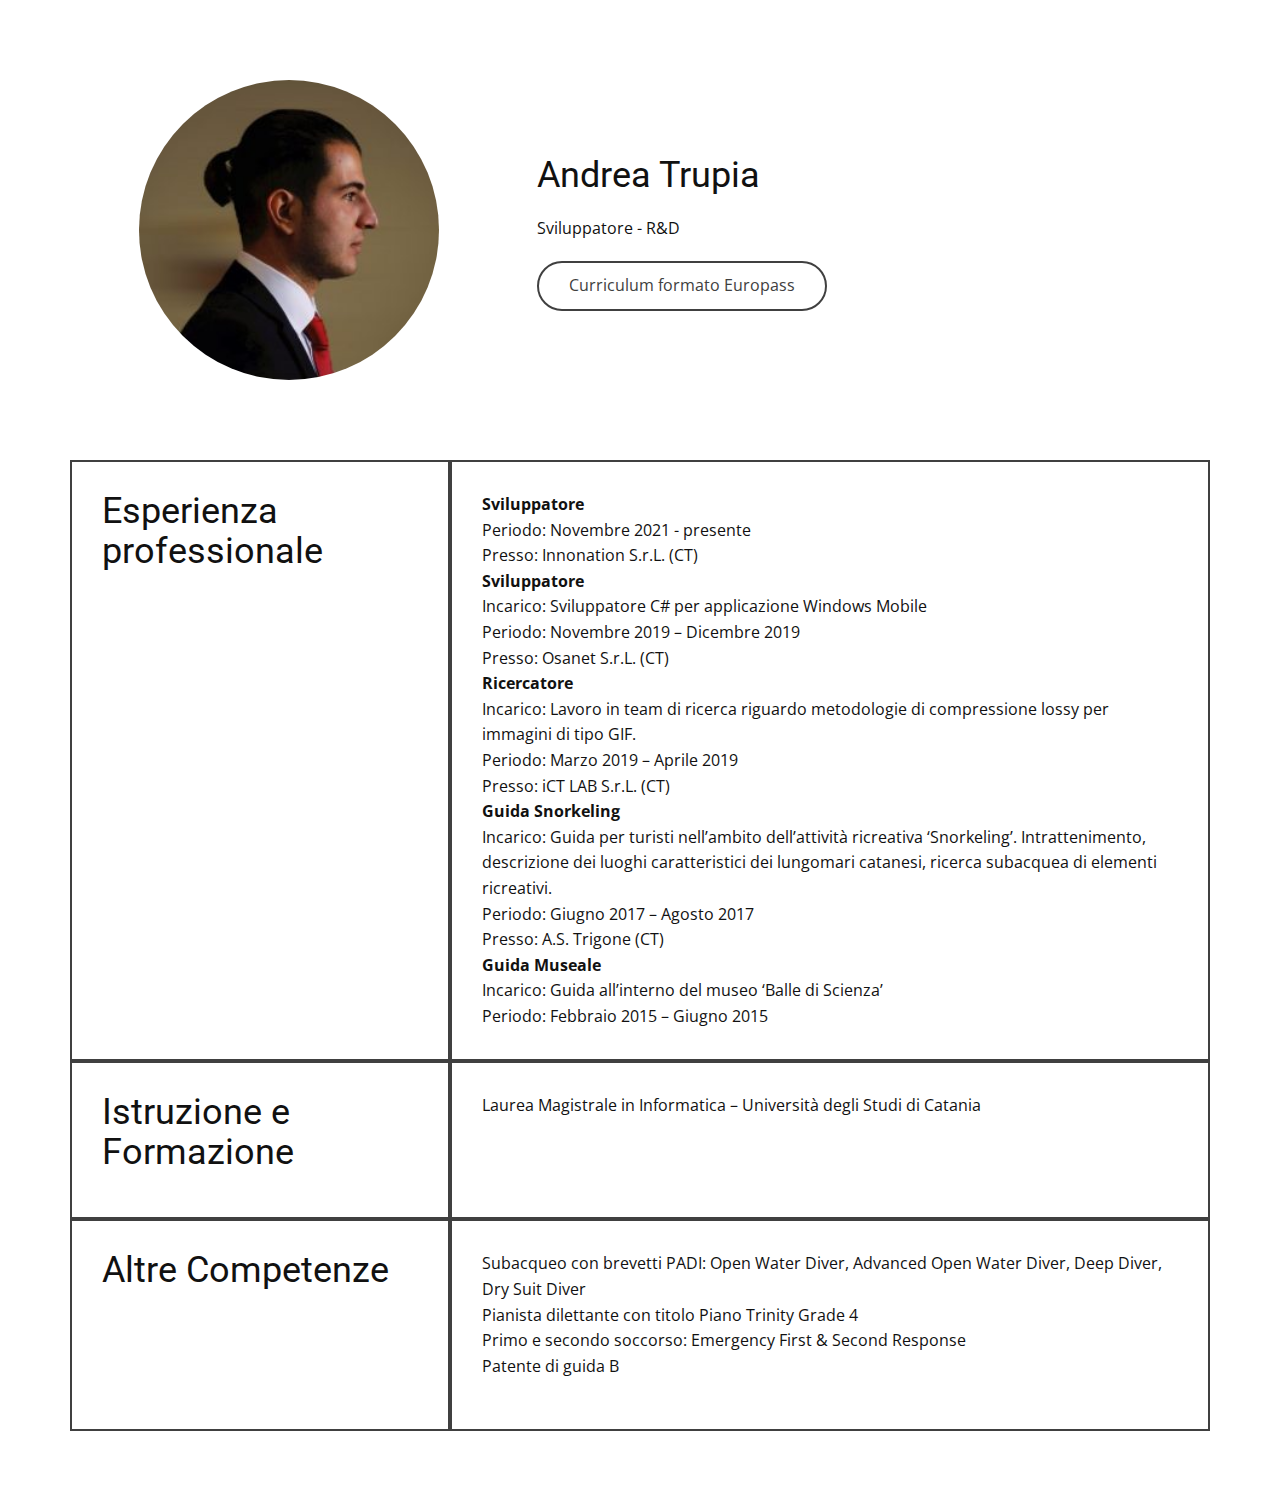
<file: index.html>
<!DOCTYPE html>
<html style="font-size: 16px;">
  <head>
    <meta name="viewport" content="width=device-width, initial-scale=1.0">
    <meta charset="utf-8">
    <meta name="keywords" content="">
    <meta name="description" content="Studente - Corso di Laurea Magistrale in Informatica - Università degli Studi di Catania">
    <meta name="page_type" content="np-template-header-footer-from-plugin">
    <title>Andrea Trupia - Informatico</title>
    <link rel="stylesheet" href="nicepage.css" media="screen">
<link rel="stylesheet" href="Andrea-Trupia---Informatico.css" media="screen">
    <script class="u-script" type="text/javascript" src="jquery.js" defer=""></script>
    <script class="u-script" type="text/javascript" src="nicepage.js" defer=""></script>
    <meta name="generator" content="Nicepage 3.13.1, nicepage.com">
    <link rel="icon" href="images/favicon.jpg">
    <link id="u-theme-google-font" rel="stylesheet" href="https://fonts.googleapis.com/css?family=Roboto:100,100i,300,300i,400,400i,500,500i,700,700i,900,900i|Open+Sans:300,300i,400,400i,600,600i,700,700i,800,800i">
    
    
    
    <script type="application/ld+json">{
		"@context": "http://schema.org",
		"@type": "Organization",
		"name": "Andrea Trupia - Informatico",
		"url": "index.html"
}</script>
    <meta property="og:title" content="Andrea Trupia - Informatico">
    <meta property="og:type" content="website">
    <meta property="og:description" content="Studente - Corso di Laurea Magistrale in Informatica - Università degli Studi di Catania">
    <meta name="theme-color" content="#478ac9">
    <link rel="canonical" href="index.html">
    <meta property="og:url" content="index.html">
  </head>
  <body data-home-page="Andrea-Trupia---Informatico.html" data-home-page-title="Andrea Trupia - Informatico" class="u-body">
    <section class="u-clearfix u-section-1" id="sec-e38b">
      <div class="u-clearfix u-sheet u-sheet-1">
        <div class="u-clearfix u-expanded-width u-gutter-0 u-layout-wrap u-layout-wrap-1">
          <div class="u-layout">
            <div class="u-layout-row">
              <div class="u-align-center u-container-style u-layout-cell u-left-cell u-size-23 u-layout-cell-1">
                <div class="u-container-layout u-valign-middle u-container-layout-1">
                  <div alt="" class="u-image u-image-circle u-image-1" src="" data-image-width="248" data-image-height="248"></div>
                </div>
              </div>
              <div class="u-align-left u-container-style u-layout-cell u-right-cell u-size-37 u-layout-cell-2">
                <div class="u-container-layout u-container-layout-2">
                  <h2 class="u-text u-text-1">Andrea Trupia</h2>
                  <p class="u-text u-text-2">Sviluppatore - R&D</p>
                  <a href="EP.pdf" class="u-border-2 u-border-grey-75 u-btn u-btn-round u-button-style u-none u-radius-38 u-btn-1">Curriculum formato Europass<br>
                  </a>
                </div>
              </div>
            </div>
          </div>
        </div>
      </div>
    </section>
    <section class="u-clearfix u-section-2" id="sec-fb95">
      <div class="u-clearfix u-sheet u-sheet-1">
        <div class="u-clearfix u-expanded-width u-layout-wrap u-layout-wrap-1">
          <div class="u-layout">
            <div class="u-layout-col">
              <div class="u-size-20">
                <div class="u-layout-row">
                  <div class="u-container-style u-layout-cell u-left-cell u-shape-rectangle u-size-20 u-layout-cell-1">
                    <div class="u-border-2 u-border-grey-75 u-container-layout u-valign-middle-sm u-valign-middle-xs u-valign-top-lg u-valign-top-md u-valign-top-xl u-container-layout-1">
                      <h2 class="u-align-center-sm u-align-center-xs u-heading-font u-subtitle u-text u-text-1">Esperienza professionale</h2>
                    </div>
                  </div>
                  <div class="u-container-style u-layout-cell u-right-cell u-size-40 u-layout-cell-2">
                    <div class="u-border-2 u-border-grey-75 u-container-layout u-valign-top u-container-layout-2">
                      <p class="u-text u-text-2"><b>Sviluppatore<br>
                          <span style="font-weight: 400;"> Periodo: Novembre 2021 - presente</span>
                          <br>
                          <span style="font-weight: 400;"> Presso: Innonation S.r.L. (CT)</span>
                          <br>
                          <span style="font-weight: 400;"></span>Sviluppatore</b>
                        <br>Incarico:&nbsp;Sviluppatore C# per applicazione Windows Mobile<br>Periodo:&nbsp;Novembre 2019 – Dicembre 2019<br>Presso:&nbsp;Osanet S.r.L. (CT)<br><b>Ricercatore</b>
                        <br>Incarico:&nbsp;Lavoro in team di ricerca riguardo metodologie di compressione lossy per immagini di tipo GIF.<br>Periodo:&nbsp;Marzo 2019 – Aprile 2019<br>Presso:&nbsp;iCT LAB S.r.L. (CT)<br><b>Guida Snorkeling</b>
                        <br>Incarico:&nbsp;Guida per turisti nell’ambito dell’attività ricreativa ‘Snorkeling’. Intrattenimento, descrizione dei luoghi caratteristici dei lungomari catanesi, ricerca subacquea di elementi ricreativi.<br>Periodo:&nbsp;Giugno 2017 – Agosto 2017<br>Presso:&nbsp;A.S. Trigone (CT)<br><b>Guida Museale</b>
                        <br>Incarico:&nbsp;Guida all’interno del museo ‘Balle di Scienza’<br>Periodo:&nbsp;Febbraio 2015 – Giugno 2015
                      </p>
                    </div>
                  </div>
                </div>
              </div>
              <div class="u-size-20">
                <div class="u-layout-row">
                  <div class="u-container-style u-layout-cell u-left-cell u-size-20 u-layout-cell-3">
                    <div class="u-border-2 u-border-grey-75 u-container-layout u-valign-middle-sm u-valign-middle-xs u-valign-top-lg u-valign-top-md u-valign-top-xl u-container-layout-3">
                      <h2 class="u-align-center-sm u-align-center-xs u-heading-font u-subtitle u-text u-text-3">Istruzione e Formazione</h2>
                    </div>
                  </div>
                  <div class="u-container-style u-layout-cell u-right-cell u-size-40 u-layout-cell-4">
                    <div class="u-border-2 u-border-grey-75 u-container-layout u-container-layout-4">
                      <p class="u-text u-text-default u-text-4">Laurea Magistrale in Informatica – Università degli Studi di Catania</p>
                    </div>
                  </div>
                </div>
              </div>
              <div class="u-size-20">
                <div class="u-layout-row">
                  <div class="u-container-style u-layout-cell u-left-cell u-size-20 u-layout-cell-5">
                    <div class="u-border-2 u-border-grey-75 u-container-layout u-valign-middle-sm u-valign-middle-xs u-valign-top-lg u-valign-top-md u-valign-top-xl u-container-layout-5">
                      <h2 class="u-align-center-sm u-align-center-xs u-heading-font u-subtitle u-text u-text-5">Altre Competenze</h2>
                    </div>
                  </div>
                  <div class="u-container-style u-layout-cell u-right-cell u-size-40 u-layout-cell-6">
                    <div class="u-border-2 u-border-grey-75 u-container-layout u-container-layout-6">
                      <p class="u-text u-text-default u-text-6">Subacqueo con brevetti PADI: Open Water Diver, Advanced Open Water Diver, Deep Diver, Dry Suit Diver<br>Pianista dilettante con titolo Piano Trinity Grade 4<br>Primo e secondo soccorso: Emergency First &amp; Second Response<br>Patente di guida B
                      </p>
                    </div>
                  </div>
                </div>
              </div>
            </div>
          </div>
        </div>
      </div>
    </section>
    
    
    
  </body>
</html>
</file>
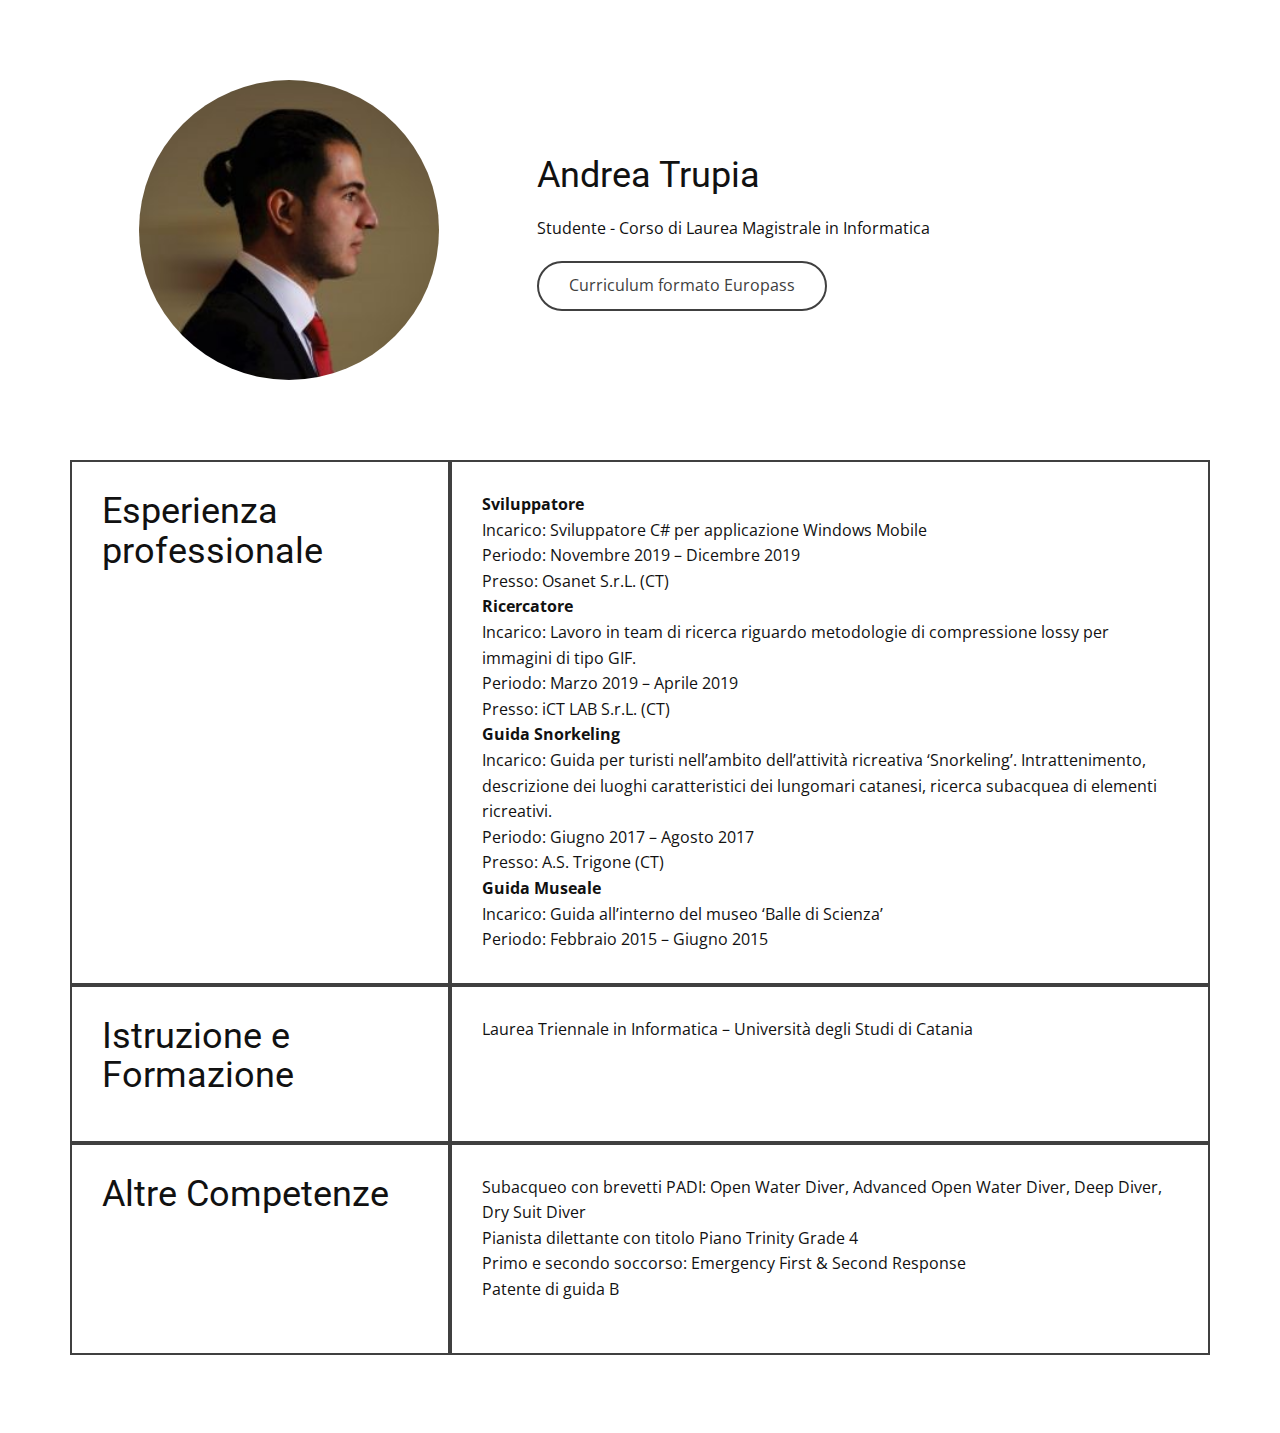
<file: Andrea-Trupia---Informatico.html>
<!DOCTYPE html>
<html style="font-size: 16px;">
  <head>
    <meta name="viewport" content="width=device-width, initial-scale=1.0">
    <meta charset="utf-8">
    <meta name="keywords" content="">
    <meta name="description" content="Studente - Corso di Laurea Magistrale in Informatica - Università degli Studi di Catania">
    <meta name="page_type" content="np-template-header-footer-from-plugin">
    <title>Andrea Trupia - Informatico</title>
    <link rel="stylesheet" href="nicepage.css" media="screen">
<link rel="stylesheet" href="Andrea-Trupia---Informatico.css" media="screen">
    <script class="u-script" type="text/javascript" src="jquery.js" defer=""></script>
    <script class="u-script" type="text/javascript" src="nicepage.js" defer=""></script>
    <meta name="generator" content="Nicepage 3.0.0, nicepage.com">
    <link rel="icon" href="images/favicon.jpg">
    <link id="u-theme-google-font" rel="stylesheet" href="https://fonts.googleapis.com/css?family=Roboto:100,100i,300,300i,400,400i,500,500i,700,700i,900,900i|Open+Sans:300,300i,400,400i,600,600i,700,700i,800,800i">
    
    
    
    <script type="application/ld+json">{
		"@context": "http://schema.org",
		"@type": "Organization",
		"name": "Andrea Trupia - Informatico",
		"url": "index.html"
}</script>
    <meta property="og:title" content="Andrea Trupia - Informatico">
    <meta property="og:type" content="website">
    <meta property="og:description" content="Studente - Corso di Laurea Magistrale in Informatica - Università degli Studi di Catania">
    <meta name="theme-color" content="#478ac9">
    <link rel="canonical" href="index.html">
    <meta property="og:url" content="index.html">
  </head>
  <body class="u-body">
    <section class="u-clearfix u-section-1" id="sec-e38b">
      <div class="u-clearfix u-sheet u-sheet-1">
        <div class="u-clearfix u-expanded-width u-gutter-0 u-layout-wrap u-layout-wrap-1">
          <div class="u-layout">
            <div class="u-layout-row">
              <div class="u-align-center u-container-style u-layout-cell u-left-cell u-size-23 u-layout-cell-1">
                <div class="u-container-layout u-valign-middle u-container-layout-1">
                  <div alt="" class="u-image u-image-circle u-image-1" src="" data-image-width="248" data-image-height="248"></div>
                </div>
              </div>
              <div class="u-align-left u-container-style u-layout-cell u-right-cell u-size-37 u-layout-cell-2">
                <div class="u-container-layout u-container-layout-2">
                  <h2 class="u-text u-text-1">Andrea Trupia</h2>
                  <p class="u-text u-text-2">Studente - Corso di Laurea Magistrale in Informatica</p>
                  <a href="EP.pdf" class="u-border-2 u-border-grey-75 u-btn u-btn-round u-button-style u-none u-radius-38 u-btn-1">Curriculum formato Europass<br>
                  </a>
                </div>
              </div>
            </div>
          </div>
        </div>
      </div>
    </section>
    <section class="u-clearfix u-section-2" id="sec-fb95">
      <div class="u-clearfix u-sheet u-sheet-1">
        <div class="u-clearfix u-expanded-width u-layout-wrap u-layout-wrap-1">
          <div class="u-layout">
            <div class="u-layout-col">
              <div class="u-size-20">
                <div class="u-layout-row">
                  <div class="u-container-style u-layout-cell u-left-cell u-shape-rectangle u-size-20 u-layout-cell-1">
                    <div class="u-border-2 u-border-grey-75 u-container-layout u-valign-middle-sm u-valign-middle-xs u-valign-top-lg u-valign-top-md u-valign-top-xl u-container-layout-1">
                      <h2 class="u-align-center-sm u-align-center-xs u-heading-font u-subtitle u-text u-text-1">Esperienza professionale</h2>
                    </div>
                  </div>
                  <div class="u-container-style u-layout-cell u-right-cell u-size-40 u-layout-cell-2">
                    <div class="u-border-2 u-border-grey-75 u-container-layout u-valign-top u-container-layout-2">
                      <p class="u-text u-text-default u-text-2"><b>Sviluppatore</b>
                        <br>Incarico:&nbsp;Sviluppatore C# per applicazione Windows Mobile<br>Periodo:&nbsp;Novembre 2019 – Dicembre 2019<br>Presso:&nbsp;Osanet S.r.L. (CT)<br><b>Ricercatore</b>
                        <br>Incarico:&nbsp;Lavoro in team di ricerca riguardo metodologie di compressione lossy per immagini di tipo GIF.<br>Periodo:&nbsp;Marzo 2019 – Aprile 2019<br>Presso:&nbsp;iCT LAB S.r.L. (CT)<br><b>Guida Snorkeling</b>
                        <br>Incarico:&nbsp;Guida per turisti nell’ambito dell’attività ricreativa ‘Snorkeling’. Intrattenimento, descrizione dei luoghi caratteristici dei lungomari catanesi, ricerca subacquea di elementi ricreativi.<br>Periodo:&nbsp;Giugno 2017 – Agosto 2017<br>Presso:&nbsp;A.S. Trigone (CT)<br><b>Guida Museale</b>
                        <br>Incarico:&nbsp;Guida all’interno del museo ‘Balle di Scienza’<br>Periodo:&nbsp;Febbraio 2015 – Giugno 2015
                      </p>
                    </div>
                  </div>
                </div>
              </div>
              <div class="u-size-20">
                <div class="u-layout-row">
                  <div class="u-container-style u-layout-cell u-left-cell u-size-20 u-layout-cell-3">
                    <div class="u-border-2 u-border-grey-75 u-container-layout u-valign-middle-sm u-valign-middle-xs u-valign-top-lg u-valign-top-md u-valign-top-xl u-container-layout-3">
                      <h2 class="u-align-center-sm u-align-center-xs u-heading-font u-subtitle u-text u-text-default u-text-3">Istruzione e Formazione</h2>
                    </div>
                  </div>
                  <div class="u-container-style u-layout-cell u-right-cell u-size-40 u-layout-cell-4">
                    <div class="u-border-2 u-border-grey-75 u-container-layout u-container-layout-4">
                      <p class="u-text u-text-default u-text-4">Laurea Triennale in Informatica – Università degli Studi di Catania</p>
                    </div>
                  </div>
                </div>
              </div>
              <div class="u-size-20">
                <div class="u-layout-row">
                  <div class="u-container-style u-layout-cell u-left-cell u-size-20 u-layout-cell-5">
                    <div class="u-border-2 u-border-grey-75 u-container-layout u-valign-middle-sm u-valign-middle-xs u-valign-top-lg u-valign-top-md u-valign-top-xl u-container-layout-5">
                      <h2 class="u-align-center-sm u-align-center-xs u-heading-font u-subtitle u-text u-text-default u-text-5">Altre Competenze</h2>
                    </div>
                  </div>
                  <div class="u-container-style u-layout-cell u-right-cell u-size-40 u-layout-cell-6">
                    <div class="u-border-2 u-border-grey-75 u-container-layout u-container-layout-6">
                      <p class="u-text u-text-default u-text-6">Subacqueo con brevetti PADI: Open Water Diver, Advanced Open Water Diver, Deep Diver, Dry Suit Diver<br>Pianista dilettante con titolo Piano Trinity Grade 4<br>Primo e secondo soccorso: Emergency First &amp; Second Response<br>Patente di guida B
                      </p>
                    </div>
                  </div>
                </div>
              </div>
            </div>
          </div>
        </div>
      </div>
    </section>
    
    
    
  </body>
</html>
</file>
<file: Andrea-Trupia---Informatico.css>
.u-section-1 .u-sheet-1 {
  min-height: 440px;
}

.u-section-1 .u-layout-wrap-1 {
  margin: 20px auto 0 0;
}

.u-section-1 .u-layout-cell-1 {
  min-height: 420px;
}

.u-section-1 .u-container-layout-1 {
  padding: 30px;
}

.u-section-1 .u-image-1 {
  width: 300px;
  height: 300px;
  background-image: url("images/cropped-79381860_10218549385080249_7082328383077482496_n.jpg");
  background-position: 50% 50%;
  margin: 0 auto;
}

.u-section-1 .u-layout-cell-2 {
  min-height: 420px;
}

.u-section-1 .u-container-layout-2 {
  padding: 30px;
}

.u-section-1 .u-text-1 {
  margin: 106px 0 0;
}

.u-section-1 .u-text-2 {
  margin: 20px 0 0;
}

.u-section-1 .u-btn-1 {
  border-style: solid;
  margin: 20px auto 0 0;
}

@media (max-width: 1199px) {
  .u-section-1 .u-sheet-1 {
    min-height: 26px;
  }

  .u-section-1 .u-layout-wrap-1 {
    margin-right: initial;
    margin-left: initial;
  }

  .u-section-1 .u-layout-cell-1 {
    min-height: 346px;
  }

  .u-section-1 .u-layout-cell-2 {
    min-height: 346px;
  }

  .u-section-1 .u-btn-1 {
    padding: 0;
  }
}

@media (max-width: 991px) {
  .u-section-1 .u-layout-cell-1 {
    min-height: 265px;
  }

  .u-section-1 .u-image-1 {
    width: 216px;
    height: 216px;
  }

  .u-section-1 .u-layout-cell-2 {
    min-height: 100px;
  }
}

@media (max-width: 767px) {
  .u-section-1 .u-layout-cell-1 {
    min-height: 518px;
  }

  .u-section-1 .u-container-layout-1 {
    padding-left: 10px;
    padding-right: 10px;
  }

  .u-section-1 .u-container-layout-2 {
    padding-left: 10px;
    padding-right: 10px;
  }
}

@media (max-width: 575px) {
  .u-section-1 .u-layout-cell-1 {
    min-height: 326px;
  }
}.u-section-2 .u-sheet-1 {
  min-height: 993px;
}

.u-section-2 .u-layout-wrap-1 {
  margin-top: 20px;
  margin-bottom: 60px;
}

.u-section-2 .u-layout-cell-1 {
  min-height: 510px;
}

.u-section-2 .u-container-layout-1 {
  padding: 30px;
}

.u-section-2 .u-text-1 {
  margin: 0;
}

.u-section-2 .u-layout-cell-2 {
  min-height: 158px;
}

.u-section-2 .u-container-layout-2 {
  padding: 30px;
}

.u-section-2 .u-text-2 {
  margin: 0;
}

.u-section-2 .u-layout-cell-3 {
  min-height: 158px;
}

.u-section-2 .u-container-layout-3 {
  padding: 30px;
}

.u-section-2 .u-text-3 {
  margin: 0;
}

.u-section-2 .u-layout-cell-4 {
  min-height: 133px;
}

.u-section-2 .u-container-layout-4 {
  padding: 30px;
}

.u-section-2 .u-text-4 {
  margin-top: 0;
}

.u-section-2 .u-layout-cell-5 {
  min-height: 133px;
}

.u-section-2 .u-container-layout-5 {
  padding: 30px;
}

.u-section-2 .u-text-5 {
  margin: 0 auto 0 0;
}

.u-section-2 .u-layout-cell-6 {
  min-height: 133px;
}

.u-section-2 .u-container-layout-6 {
  padding: 30px;
}

.u-section-2 .u-text-6 {
  margin-top: 0;
}

@media (max-width: 1199px) {
  .u-section-2 .u-sheet-1 {
    min-height: 918px;
  }

  .u-section-2 .u-layout-wrap-1 {
    position: relative;
  }

  .u-section-2 .u-layout-cell-1 {
    min-height: 421px;
  }

  .u-section-2 .u-layout-cell-2 {
    min-height: 130px;
  }

  .u-section-2 .u-layout-cell-3 {
    min-height: 130px;
  }

  .u-section-2 .u-layout-cell-4 {
    min-height: 110px;
  }

  .u-section-2 .u-layout-cell-5 {
    min-height: 110px;
  }

  .u-section-2 .u-layout-cell-6 {
    min-height: 110px;
  }
}

@media (max-width: 991px) {
  .u-section-2 .u-sheet-1 {
    min-height: 343px;
  }

  .u-section-2 .u-layout-cell-1 {
    min-height: 589px;
  }

  .u-section-2 .u-text-1 {
    margin-left: -23px;
    margin-right: -23px;
  }

  .u-section-2 .u-layout-cell-2 {
    min-height: 100px;
  }

  .u-section-2 .u-layout-cell-3 {
    min-height: 142px;
  }

  .u-section-2 .u-text-3 {
    margin-left: -7px;
    margin-right: -7px;
  }

  .u-section-2 .u-layout-cell-4 {
    min-height: 100px;
  }

  .u-section-2 .u-layout-cell-5 {
    min-height: 234px;
  }

  .u-section-2 .u-text-5 {
    margin-left: -13px;
    margin-right: -13px;
  }

  .u-section-2 .u-layout-cell-6 {
    min-height: 100px;
  }
}

@media (max-width: 767px) {
  .u-section-2 .u-sheet-1 {
    min-height: 843px;
  }

  .u-section-2 .u-layout-cell-1 {
    min-height: 100px;
  }

  .u-section-2 .u-container-layout-1 {
    padding-left: 10px;
    padding-right: 10px;
  }

  .u-section-2 .u-container-layout-2 {
    padding-left: 10px;
    padding-right: 10px;
  }

  .u-section-2 .u-layout-cell-3 {
    min-height: 100px;
  }

  .u-section-2 .u-container-layout-3 {
    padding-left: 10px;
    padding-right: 10px;
  }

  .u-section-2 .u-text-3 {
    margin-left: auto;
    margin-right: auto;
  }

  .u-section-2 .u-container-layout-4 {
    padding-left: 10px;
    padding-right: 10px;
  }

  .u-section-2 .u-layout-cell-5 {
    min-height: 103px;
  }

  .u-section-2 .u-container-layout-5 {
    padding-left: 10px;
    padding-right: 10px;
  }

  .u-section-2 .u-text-5 {
    width: auto;
    margin-left: auto;
    margin-right: auto;
  }

  .u-section-2 .u-container-layout-6 {
    padding-left: 10px;
    padding-right: 10px;
  }
}

@media (max-width: 575px) {
  .u-section-2 .u-sheet-1 {
    min-height: 633px;
  }

  .u-section-2 .u-text-1 {
    margin-left: 0;
    margin-right: 0;
  }

  .u-section-2 .u-text-3 {
    margin-left: 29px;
    margin-right: 29px;
  }

  .u-section-2 .u-layout-cell-5 {
    min-height: 100px;
  }
}
</file>
